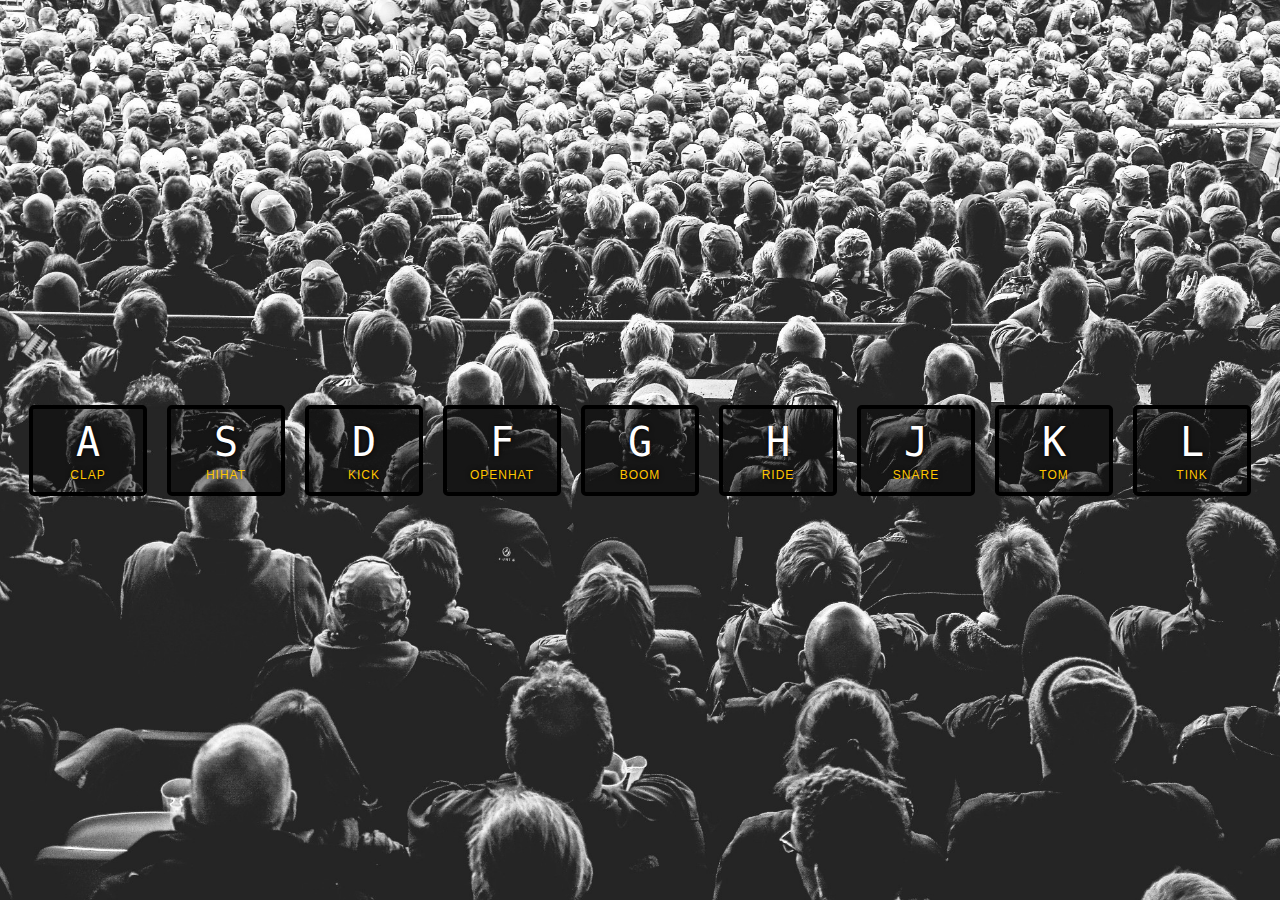
<file: Day_1-Javascript Drum Kit/index.html>
<!DOCTYPE html>
<html lang="en">
  <head>
    <meta charset="UTF-8" />
    <title>JS Drum Kit</title>
    <link rel="stylesheet" href="style.css" />
    <link rel="icon" href="https://fav.farm/🔥" />
  </head>
  <body>
    <div class="keys">
      <div data-key="65" class="key">
        <kbd>A</kbd>
        <span class="sound">clap</span>
      </div>
      <div data-key="83" class="key">
        <kbd>S</kbd>
        <span class="sound">hihat</span>
      </div>
      <div data-key="68" class="key">
        <kbd>D</kbd>
        <span class="sound">kick</span>
      </div>
      <div data-key="70" class="key">
        <kbd>F</kbd>
        <span class="sound">openhat</span>
      </div>
      <div data-key="71" class="key">
        <kbd>G</kbd>
        <span class="sound">boom</span>
      </div>
      <div data-key="72" class="key">
        <kbd>H</kbd>
        <span class="sound">ride</span>
      </div>
      <div data-key="74" class="key">
        <kbd>J</kbd>
        <span class="sound">snare</span>
      </div>
      <div data-key="75" class="key">
        <kbd>K</kbd>
        <span class="sound">tom</span>
      </div>
      <div data-key="76" class="key">
        <kbd>L</kbd>
        <span class="sound">tink</span>
      </div>
    </div>

    <audio data-key="65" src="sounds/clap.wav"></audio>
    <audio data-key="83" src="sounds/hihat.wav"></audio>
    <audio data-key="68" src="sounds/kick.wav"></audio>
    <audio data-key="70" src="sounds/openhat.wav"></audio>
    <audio data-key="71" src="sounds/boom.wav"></audio>
    <audio data-key="72" src="sounds/ride.wav"></audio>
    <audio data-key="74" src="sounds/snare.wav"></audio>
    <audio data-key="75" src="sounds/tom.wav"></audio>
    <audio data-key="76" src="sounds/tink.wav"></audio>

    <script src="script.js"></script>
  </body>
</html>
</file>
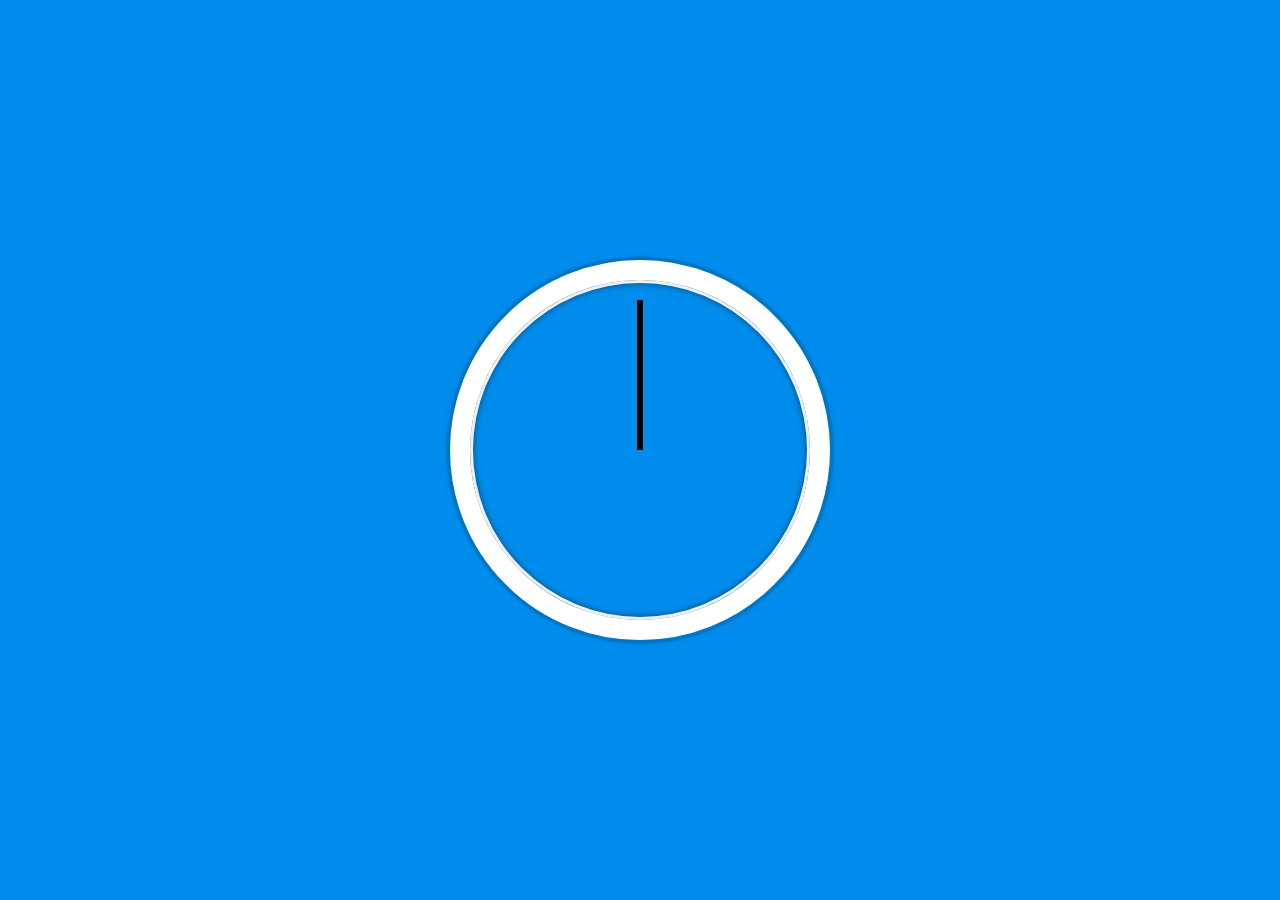
<file: Day_2-Javascript and CSS Clock/index.html>
<!DOCTYPE html>
<html lang="en">
  <head>
    <meta charset="UTF-8" />
    <title>JS + CSS Clock</title>
    <link rel="icon" href="https://fav.farm/🔥" />
    <link rel="stylesheet" href="style.css" />
  </head>
  <body>
    <div class="clock">
      <div class="clock-face">
        <div class="hand hour-hand"></div>
        <div class="hand min-hand"></div>
        <div class="hand second-hand"></div>
      </div>
    </div>
    <script src="script.js"></script>
  </body>
</html>
</file>
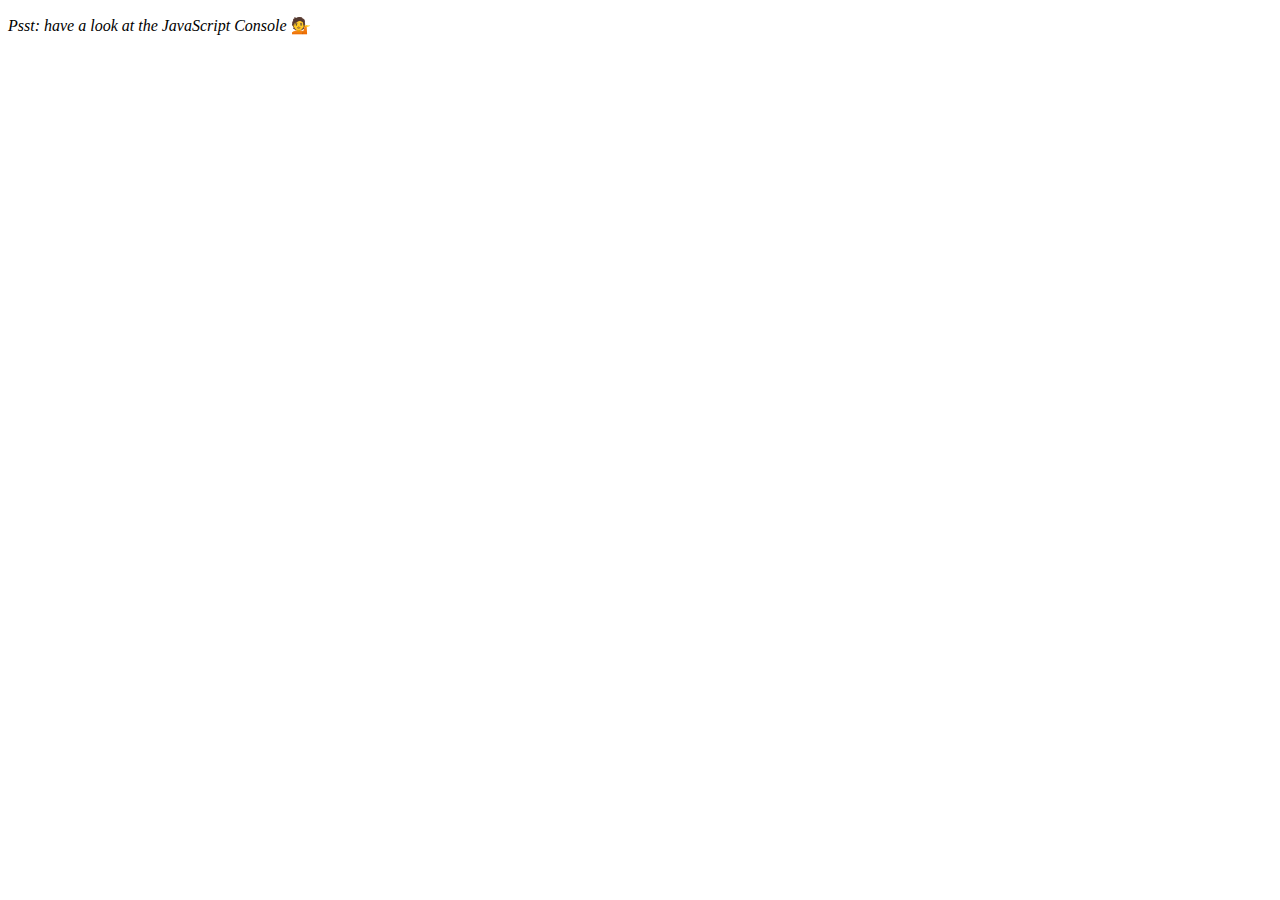
<file: Day_4-Arrays/index.html>
<!DOCTYPE html>
<html lang="en">
  <head>
    <meta charset="UTF-8" />
    <title>Array Cardio 💪</title>
    <link rel="icon" href="https://fav.farm/🔥" />
  </head>
  <body>
    <p><em>Psst: have a look at the JavaScript Console</em> 💁</p>
    <script src="script.js"></script>
  </body>
</html>
</file>
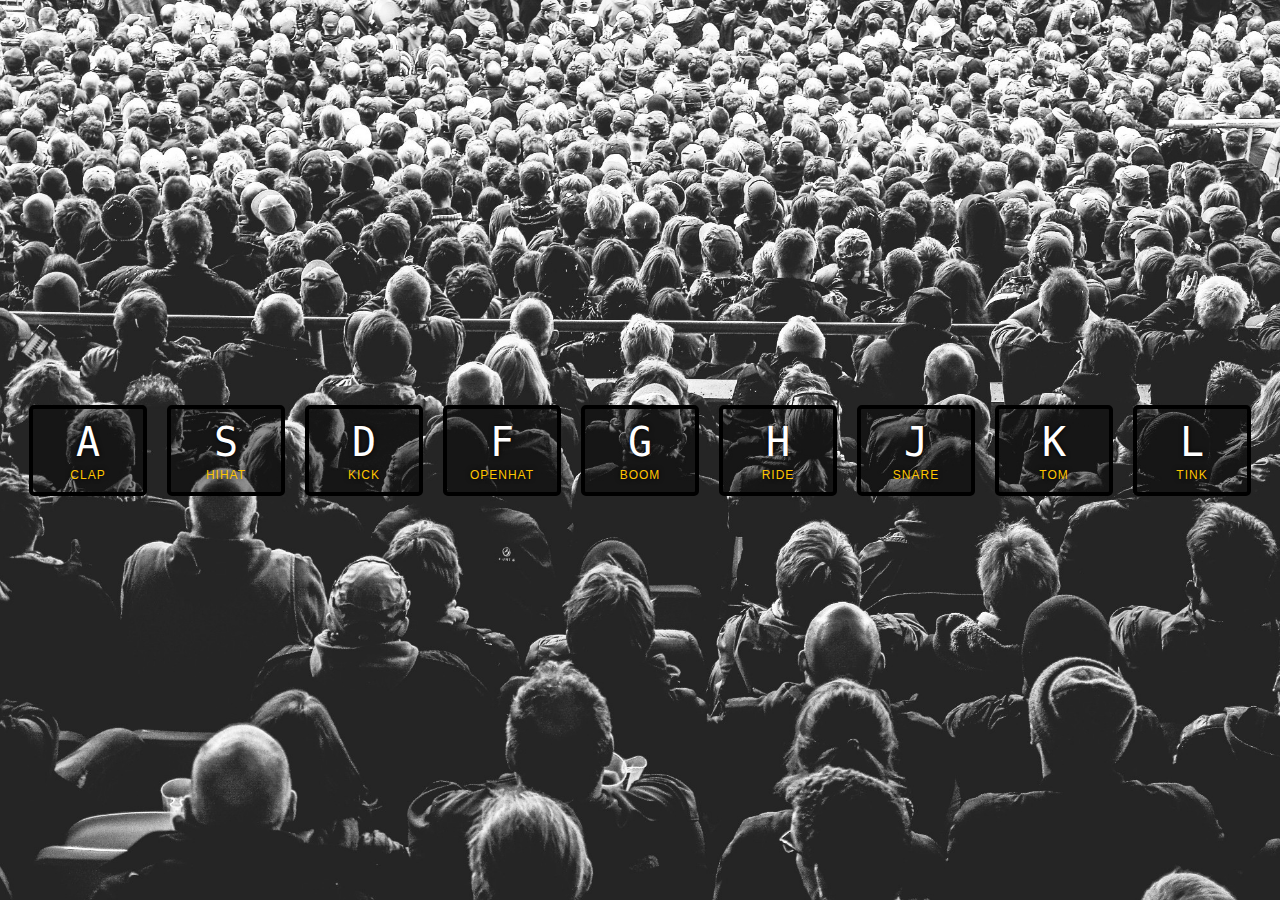
<file: Day_1/index-START.html>
<!DOCTYPE html>
<html lang="en">
<head>
  <meta charset="UTF-8">
  <title>JS Drum Kit</title>
  <link rel="stylesheet" href="style.css">
  <link rel="icon" href="https://fav.farm/🔥" />
</head>
<body>


  <div class="keys">
    <div data-key="65" class="key">
      <kbd>A</kbd>
      <span class="sound">clap</span>
    </div>
    <div data-key="83" class="key">
      <kbd>S</kbd>
      <span class="sound">hihat</span>
    </div>
    <div data-key="68" class="key">
      <kbd>D</kbd>
      <span class="sound">kick</span>
    </div>
    <div data-key="70" class="key">
      <kbd>F</kbd>
      <span class="sound">openhat</span>
    </div>
    <div data-key="71" class="key">
      <kbd>G</kbd>
      <span class="sound">boom</span>
    </div>
    <div data-key="72" class="key">
      <kbd>H</kbd>
      <span class="sound">ride</span>
    </div>
    <div data-key="74" class="key">
      <kbd>J</kbd>
      <span class="sound">snare</span>
    </div>
    <div data-key="75" class="key">
      <kbd>K</kbd>
      <span class="sound">tom</span>
    </div>
    <div data-key="76" class="key">
      <kbd>L</kbd>
      <span class="sound">tink</span>
    </div>
  </div>

  <audio data-key="65" src="sounds/clap.wav"></audio>
  <audio data-key="83" src="sounds/hihat.wav"></audio>
  <audio data-key="68" src="sounds/kick.wav"></audio>
  <audio data-key="70" src="sounds/openhat.wav"></audio>
  <audio data-key="71" src="sounds/boom.wav"></audio>
  <audio data-key="72" src="sounds/ride.wav"></audio>
  <audio data-key="74" src="sounds/snare.wav"></audio>
  <audio data-key="75" src="sounds/tom.wav"></audio>
  <audio data-key="76" src="sounds/tink.wav"></audio>

<script>

</script>


</body>
</html>
</file>
<file: Day_1-Javascript Drum Kit/style.css>
html {
  font-size: 10px;
  background: url('./background.jpg') bottom center;
  background-size: cover;
}

body,html {
  margin: 0;
  padding: 0;
  font-family: sans-serif;
}

.keys {
  display: flex;
  flex: 1;
  min-height: 100vh;
  align-items: center;
  justify-content: center;
}

.key {
  border: .4rem solid black;
  border-radius: .5rem;
  margin: 1rem;
  font-size: 1.5rem;
  padding: 1rem .5rem;
  transition: all .07s ease;
  width: 10rem;
  text-align: center;
  color: white;
  background: rgba(0,0,0,0.4);
  text-shadow: 0 0 .5rem black;
}

.playing {
  transform: scale(1.1);
  border-color: #ffc600;
  box-shadow: 0 0 1rem #ffc600;
}

kbd {
  display: block;
  font-size: 4rem;
}

.sound {
  font-size: 1.2rem;
  text-transform: uppercase;
  letter-spacing: .1rem;
  color: #ffc600;
}
</file>
<file: Day_2-Javascript and CSS Clock/style.css>
html {
    background: #018DED url(https://unsplash.it/1500/1000?image=881&blur=5);
    background-size: cover;
    font-family: 'helvetica neue';
    text-align: center;
    font-size: 10px;
  }

  body {
    margin: 0;
    font-size: 2rem;
    display: flex;
    flex: 1;
    min-height: 100vh;
    align-items: center;
  }

  .clock {
    width: 30rem;
    height: 30rem;
    border: 20px solid white;
    border-radius: 50%;
    margin: 50px auto;
    position: relative;
    padding: 2rem;
    box-shadow:
      0 0 0 4px rgba(0,0,0,0.1),
      inset 0 0 0 3px #EFEFEF,
      inset 0 0 10px black,
      0 0 10px rgba(0,0,0,0.2);
  }

  .clock-face {
    position: relative;
    width: 100%;
    height: 100%;
    transform: translateY(-3px); /* account for the height of the clock hands */
  }

  .hand {
    width: 50%;
    height: 6px;
    background: black;
    position: absolute;
    top: 50%;
    /* setting the origin of hand to the right, i.e center of the clock */
    transform-origin: 100%;
    /* transition */
    transition: all 0.05s;
    /* start from 00:00:00 */
    transform: rotate(90deg);
    /* back and forth movement of second hand */
    transition-timing-function: cubic-bezier(0.1, 2.7, 0.58, 1);
  }
</file>
<file: Day_1/style.css>
html {
  font-size: 10px;
  background: url('./background.jpg') bottom center;
  background-size: cover;
}

body,html {
  margin: 0;
  padding: 0;
  font-family: sans-serif;
}

.keys {
  display: flex;
  flex: 1;
  min-height: 100vh;
  align-items: center;
  justify-content: center;
}

.key {
  border: .4rem solid black;
  border-radius: .5rem;
  margin: 1rem;
  font-size: 1.5rem;
  padding: 1rem .5rem;
  transition: all .07s ease;
  width: 10rem;
  text-align: center;
  color: white;
  background: rgba(0,0,0,0.4);
  text-shadow: 0 0 .5rem black;
}

.playing {
  transform: scale(1.1);
  border-color: #ffc600;
  box-shadow: 0 0 1rem #ffc600;
}

kbd {
  display: block;
  font-size: 4rem;
}

.sound {
  font-size: 1.2rem;
  text-transform: uppercase;
  letter-spacing: .1rem;
  color: #ffc600;
}
</file>
